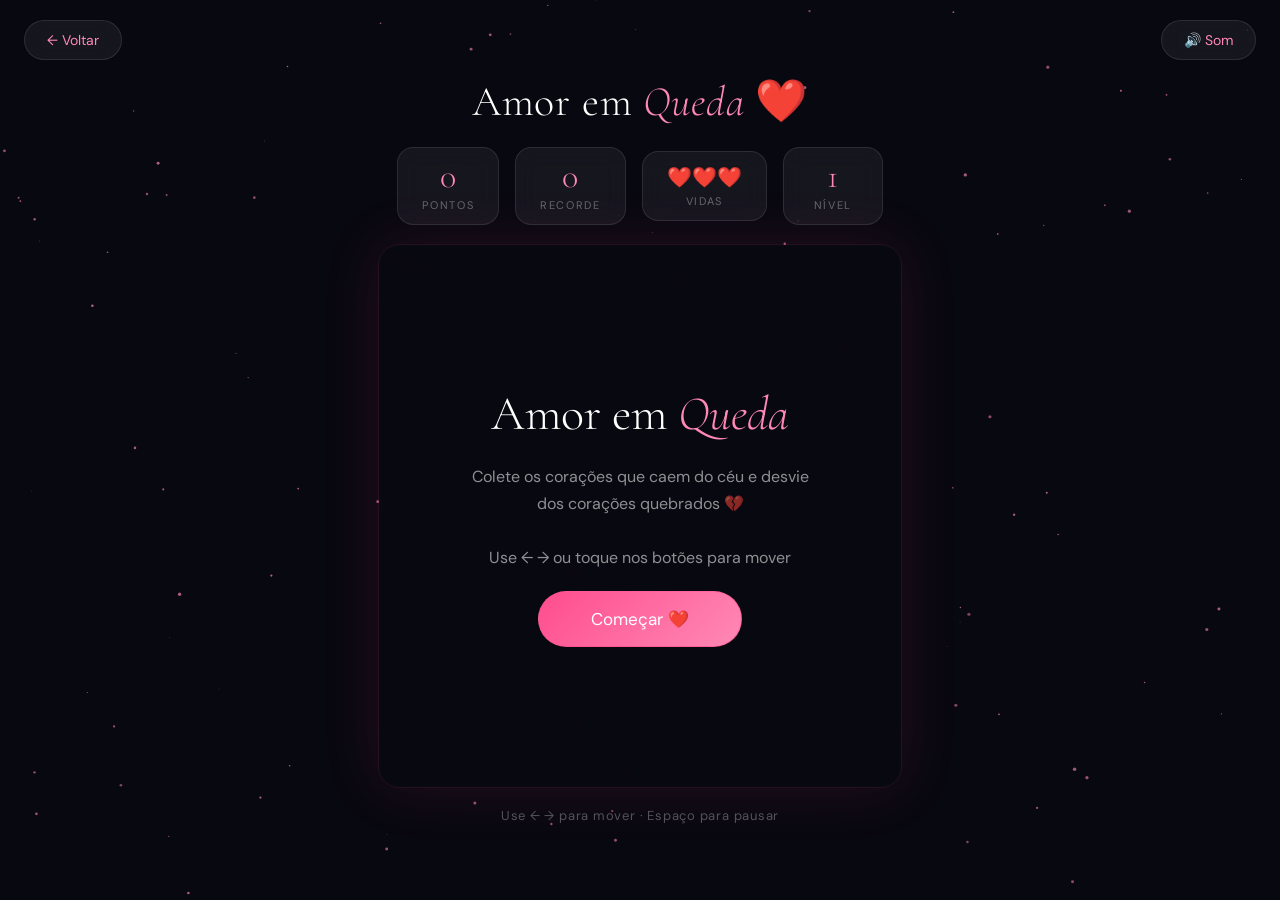
<file: templates/game.html>
<!DOCTYPE html>
<html lang="pt-BR">
<head>
    <meta charset="UTF-8">
    <meta name="viewport" content="width=device-width, initial-scale=1.0">
    <title>Amor em Queda ❤️</title>
    <link href="https://fonts.googleapis.com/css2?family=Cormorant+Garamond:ital,wght@0,300;0,600;1,400&family=DM+Sans:wght@300;400;500&display=swap" rel="stylesheet">
    <style>
        *, *::before, *::after { margin:0; padding:0; box-sizing:border-box; }

        :root {
            --rosa:   #ff4d8d;
            --rosa2:  #ff89b5;
            --rosa3:  #ffc2d9;
            --escuro: #080810;
            --card:   rgba(255,255,255,0.06);
            --borda:  rgba(255,255,255,0.1);
        }

        body {
            background: var(--escuro);
            color: #fff;
            font-family: 'DM Sans', sans-serif;
            display: flex;
            flex-direction: column;
            align-items: center;
            justify-content: center;
            min-height: 100vh;
            overflow: hidden;
            user-select: none;
        }

        #bgCanvas {
            position: fixed;
            inset: 0;
            z-index: 0;
            pointer-events: none;
        }

        .wrapper {
            position: relative;
            z-index: 1;
            display: flex;
            flex-direction: column;
            align-items: center;
            gap: 20px;
            width: 100%;
            padding: 20px;
        }

        /* ── VOLTAR ── */
        .btn-voltar {
            position: fixed;
            top: 20px; left: 24px;
            background: var(--card);
            border: 1px solid var(--borda);
            color: var(--rosa2);
            padding: 10px 22px;
            border-radius: 40px;
            font-family: 'DM Sans', sans-serif;
            font-size: 14px;
            cursor: pointer;
            text-decoration: none;
            backdrop-filter: blur(12px);
            transition: background .3s, box-shadow .3s;
            z-index: 999;
        }
        .btn-voltar:hover {
            background: rgba(255,77,141,0.2);
            box-shadow: 0 0 20px rgba(255,77,141,0.3);
        }

        /* ── SOM TOGGLE ── */
        .btn-som {
            position: fixed;
            top: 20px; right: 24px;
            background: var(--card);
            border: 1px solid var(--borda);
            color: var(--rosa2);
            padding: 10px 22px;
            border-radius: 40px;
            font-family: 'DM Sans', sans-serif;
            font-size: 14px;
            cursor: pointer;
            backdrop-filter: blur(12px);
            transition: background .3s, box-shadow .3s;
            z-index: 999;
        }
        .btn-som:hover {
            background: rgba(255,77,141,0.2);
            box-shadow: 0 0 20px rgba(255,77,141,0.3);
        }

        /* ── TITLE ── */
        .game-title {
            font-family: 'Cormorant Garamond', serif;
            font-size: 42px;
            font-weight: 300;
            color: #fff;
            letter-spacing: .02em;
            text-align: center;
        }
        .game-title em { color: var(--rosa2); font-style: italic; }

        /* ── HUD ── */
        .hud {
            display: flex;
            gap: 16px;
            align-items: center;
            flex-wrap: wrap;
            justify-content: center;
        }
        .hud-item {
            background: var(--card);
            border: 1px solid var(--borda);
            border-radius: 16px;
            padding: 12px 24px;
            text-align: center;
            min-width: 100px;
            backdrop-filter: blur(12px);
        }
        .hud-val {
            font-family: 'Cormorant Garamond', serif;
            font-size: 34px;
            font-weight: 300;
            color: var(--rosa2);
            line-height: 1;
        }
        .hud-label {
            font-size: 11px;
            letter-spacing: .15em;
            text-transform: uppercase;
            color: rgba(255,255,255,0.35);
            margin-top: 4px;
        }
        .vidas-display { display: flex; gap: 4px; font-size: 20px; justify-content: center; }

        /* ── CANVAS ── */
        #gameCanvas {
            border-radius: 20px;
            border: 1px solid var(--borda);
            background: rgba(255,255,255,0.03);
            backdrop-filter: blur(4px);
            box-shadow: 0 0 60px rgba(255,77,141,0.12), 0 0 0 1px rgba(255,77,141,0.08);
            display: block;
            cursor: none;
        }

        /* ── MOBILE ── */
        .controles-mobile {
            display: none;
            gap: 20px;
        }
        .btn-ctrl {
            width: 72px; height: 72px;
            border-radius: 50%;
            background: var(--card);
            border: 1px solid var(--borda);
            color: var(--rosa2);
            font-size: 28px;
            display: flex; align-items: center; justify-content: center;
            cursor: pointer;
            transition: background .2s, box-shadow .2s;
            -webkit-tap-highlight-color: transparent;
        }
        .btn-ctrl:active {
            background: rgba(255,77,141,0.25);
            box-shadow: 0 0 20px rgba(255,77,141,0.4);
        }

        /* ── OVERLAY ── */
        .overlay {
            position: absolute;
            inset: 0;
            display: flex;
            flex-direction: column;
            align-items: center;
            justify-content: center;
            gap: 20px;
            background: rgba(8,8,16,0.82);
            border-radius: 20px;
            backdrop-filter: blur(8px);
            z-index: 10;
        }
        .overlay h2 {
            font-family: 'Cormorant Garamond', serif;
            font-size: 48px;
            font-weight: 300;
            color: #fff;
        }
        .overlay h2 em { color: var(--rosa2); }
        .overlay p {
            font-size: 16px;
            color: rgba(255,255,255,0.55);
            text-align: center;
            line-height: 1.7;
            max-width: 340px;
        }
        .overlay .score-final {
            font-family: 'Cormorant Garamond', serif;
            font-size: 28px;
            color: var(--rosa2);
        }
        .btn-play {
            padding: 16px 52px;
            border-radius: 60px;
            border: 1.5px solid rgba(255,77,141,0.5);
            background: linear-gradient(135deg, var(--rosa), var(--rosa2));
            color: #fff;
            font-family: 'DM Sans', sans-serif;
            font-size: 17px;
            cursor: pointer;
            transition: transform .3s, box-shadow .3s;
        }
        .btn-play:hover {
            transform: scale(1.06);
            box-shadow: 0 0 40px rgba(255,77,141,0.5);
        }

        .canvas-wrap { position: relative; }

        .instrucoes {
            font-size: 13px;
            color: rgba(255,255,255,0.3);
            letter-spacing: .06em;
            text-align: center;
        }

        @media (max-width: 600px) {
            .controles-mobile { display: flex; }
            .instrucoes { display: none; }
            .game-title { font-size: 30px; }
            #gameCanvas { width: 340px !important; height: 440px !important; }
        }
    </style>
</head>
<body>

<canvas id="bgCanvas"></canvas>

<a class="btn-voltar" href="/">← Voltar</a>
<button class="btn-som" id="btnSom" onclick="toggleSom()">🔊 Som</button>

<div class="wrapper">

    <div class="game-title">Amor em <em>Queda</em> ❤️</div>

    <div class="hud">
        <div class="hud-item">
            <div class="hud-val" id="hudPontos">0</div>
            <div class="hud-label">Pontos</div>
        </div>
        <div class="hud-item">
            <div class="hud-val" id="hudRecord">0</div>
            <div class="hud-label">Recorde</div>
        </div>
        <div class="hud-item">
            <div class="vidas-display" id="hudVidas">❤️❤️❤️</div>
            <div class="hud-label">Vidas</div>
        </div>
        <div class="hud-item">
            <div class="hud-val" id="hudNivel">1</div>
            <div class="hud-label">Nível</div>
        </div>
    </div>

    <div class="canvas-wrap">
        <canvas id="gameCanvas" width="520" height="540"></canvas>

        <div class="overlay" id="overlayInicio">
            <h2>Amor em <em>Queda</em></h2>
            <p>Colete os corações que caem do céu e desvie dos corações quebrados 💔<br><br>Use ← → ou toque nos botões para mover</p>
            <button class="btn-play" onclick="iniciarJogo()">Começar ❤️</button>
        </div>

        <div class="overlay" id="overlayGameOver" style="display:none;">
            <h2><em>Fim</em> do Jogo</h2>
            <p class="score-final" id="textoFinal">Você coletou 0 corações</p>
            <p id="msgFinal">Continue tentando, meu amor ❤️</p>
            <button class="btn-play" onclick="iniciarJogo()">Tentar de Novo ❤️</button>
        </div>
    </div>

    <div class="controles-mobile">
        <button class="btn-ctrl" id="btnEsq">←</button>
        <button class="btn-ctrl" id="btnDir">→</button>
    </div>

    <p class="instrucoes">Use ← → para mover · Espaço para pausar</p>

</div>

<script>
// ══════════════════════════════════════════
//   WEB AUDIO — EFEITOS SONOROS
// ══════════════════════════════════════════
let audioCtx = null;
let somAtivado = true;

function getAudioCtx() {
    if (!audioCtx) audioCtx = new (window.AudioContext || window.webkitAudioContext)();
    return audioCtx;
}

function toggleSom() {
    somAtivado = !somAtivado;
    document.getElementById('btnSom').textContent = somAtivado ? '🔊 Som' : '🔇 Mudo';
}

// Utilitário: cria oscilador simples com envelope ADSR
function tocar(freq, tipo, duracao, vol, pitchFim) {
    if (!somAtivado) return;
    try {
        const ctx  = getAudioCtx();
        const osc  = ctx.createOscillator();
        const gain = ctx.createGain();
        osc.connect(gain);
        gain.connect(ctx.destination);
        osc.type = tipo || 'sine';
        osc.frequency.setValueAtTime(freq, ctx.currentTime);
        if (pitchFim) osc.frequency.linearRampToValueAtTime(pitchFim, ctx.currentTime + duracao);
        gain.gain.setValueAtTime(0, ctx.currentTime);
        gain.gain.linearRampToValueAtTime(vol, ctx.currentTime + 0.01);
        gain.gain.linearRampToValueAtTime(0, ctx.currentTime + duracao);
        osc.start(ctx.currentTime);
        osc.stop(ctx.currentTime + duracao);
    } catch(e) {}
}

// ── coração coletado: acordes ascendentes alegres
function sfxColetarCoracao(pts) {
    const base = 440 + pts * 6;
    tocar(base,        'sine',     0.12, 0.22, base * 1.5);
    setTimeout(() => tocar(base * 1.26, 'sine', 0.1,  0.18), 60);
    setTimeout(() => tocar(base * 1.5,  'sine', 0.14, 0.15), 110);
}

// ── combo: acorde brilhante subindo
function sfxCombo(comboN) {
    const freqs = [523, 659, 784, 1047, 1319];
    const n = Math.min(comboN - 1, freqs.length - 1);
    for (let i = 0; i <= n; i++) {
        setTimeout(() => tocar(freqs[i], 'triangle', 0.15, 0.2, freqs[i] * 1.1), i * 55);
    }
}

// ── super combo: fanfarra
function sfxSuperCombo() {
    const seq = [523, 659, 784, 1047, 784, 1047, 1319];
    seq.forEach((f, i) => setTimeout(() => tocar(f, 'triangle', 0.13, 0.28, f * 1.08), i * 60));
}

// ── dano: som grave descendente
function sfxDano() {
    tocar(220, 'sawtooth', 0.25, 0.3, 90);
    setTimeout(() => tocar(110, 'sawtooth', 0.2, 0.18), 80);
}

// ── nível: fanfarra curta
function sfxNivel() {
    const seq = [523, 659, 784, 1047];
    seq.forEach((f, i) => setTimeout(() => tocar(f, 'square', 0.1, 0.2), i * 80));
    setTimeout(() => tocar(1047, 'sine', 0.3, 0.25, 1319), 340);
}

// ── game over: descida triste
function sfxGameOver() {
    const seq = [440, 370, 311, 261, 220];
    seq.forEach((f, i) => setTimeout(() => tocar(f, 'triangle', 0.22, 0.28), i * 120));
}

// ── pausar: bip neutro
function sfxPausa() {
    tocar(660, 'sine', 0.08, 0.15);
    setTimeout(() => tocar(440, 'sine', 0.08, 0.12), 90);
}

// ── iniciar: jingle de boas-vindas
function sfxIniciar() {
    const seq = [330, 392, 494, 659];
    seq.forEach((f, i) => setTimeout(() => tocar(f, 'sine', 0.12, 0.2, f * 1.05), i * 90));
}

// ══════════════════════════════════════════
//   BG ESTRELAS
// ══════════════════════════════════════════
const bgCanvas = document.getElementById('bgCanvas');
const bgCtx = bgCanvas.getContext('2d');
bgCanvas.width = window.innerWidth;
bgCanvas.height = window.innerHeight;
window.addEventListener('resize', () => {
    bgCanvas.width  = window.innerWidth;
    bgCanvas.height = window.innerHeight;
});

const stars = Array.from({length: 120}, () => ({
    x: Math.random() * window.innerWidth,
    y: Math.random() * window.innerHeight,
    r: Math.random() * 1.4 + 0.3,
    a: Math.random(),
    speed: Math.random() * 0.008 + 0.003
}));

(function animBg() {
    bgCtx.clearRect(0, 0, bgCanvas.width, bgCanvas.height);
    stars.forEach(s => {
        s.a += s.speed;
        const alpha = (Math.sin(s.a) * 0.5 + 0.5) * 0.6 + 0.1;
        bgCtx.beginPath();
        bgCtx.arc(s.x, s.y, s.r, 0, Math.PI * 2);
        bgCtx.fillStyle = `rgba(255,137,181,${alpha})`;
        bgCtx.fill();
    });
    requestAnimationFrame(animBg);
})();

// ══════════════════════════════════════════
//   JOGO
// ══════════════════════════════════════════
const canvas = document.getElementById('gameCanvas');
const ctx    = canvas.getContext('2d');
const W = canvas.width, H = canvas.height;

let rodando = false, pausado = false;
let pontos = 0, vidas = 3, nivel = 1, record = 0;
let frameId;

const jogador = {
    x: W/2, y: H - 70,
    w: 52, h: 52,
    vel: 0, maxVel: 6, acel: 0.7, atrito: 0.82,
    piscando: false, piscarTimer: 0
};

let coracoes = [], flechas = [], particulas = [], flocos = [];

const keys = { left: false, right: false };
document.addEventListener('keydown', e => {
    if (e.key === 'ArrowLeft')  keys.left  = true;
    if (e.key === 'ArrowRight') keys.right = true;
    if (e.key === ' ') { e.preventDefault(); togglePausa(); }
});
document.addEventListener('keyup', e => {
    if (e.key === 'ArrowLeft')  keys.left  = false;
    if (e.key === 'ArrowRight') keys.right = false;
});

const btnEsq = document.getElementById('btnEsq');
const btnDir = document.getElementById('btnDir');
btnEsq.addEventListener('touchstart', e => { e.preventDefault(); keys.left = true; });
btnEsq.addEventListener('touchend',   e => { e.preventDefault(); keys.left = false; });
btnDir.addEventListener('touchstart', e => { e.preventDefault(); keys.right = true; });
btnDir.addEventListener('touchend',   e => { e.preventDefault(); keys.right = false; });

function togglePausa() {
    if (!rodando) return;
    pausado = !pausado;
    sfxPausa();
    if (!pausado) loop();
}

function iniciarJogo() {
    // Inicializa o AudioContext no primeiro clique do usuário
    getAudioCtx();
    sfxIniciar();

    document.getElementById('overlayInicio').style.display   = 'none';
    document.getElementById('overlayGameOver').style.display = 'none';
    pontos = 0; vidas = 3; nivel = 1;
    jogador.x = W/2; jogador.vel = 0; jogador.piscando = false;
    coracoes = []; flechas = []; particulas = []; flocos = [];
    rodando = true; pausado = false;
    cancelAnimationFrame(frameId);
    atualizarHUD();
    loop();
}

// ── SPAWNERS ──
let tickCoracao = 0, tickFlecha = 0, tickFloco = 0;

function spawnCoracao() {
    const tipos = [
        { emoji: '❤️', pts: 10, r: 22 },
        { emoji: '💕', pts: 15, r: 20 },
        { emoji: '💖', pts: 20, r: 22 },
        { emoji: '🌹', pts: 25, r: 20 },
        { emoji: '⭐', pts: 30, r: 18 },
    ];
    const t = tipos[Math.floor(Math.random() * tipos.length)];
    coracoes.push({
        x: Math.random() * (W - 60) + 30,
        y: -30,
        r: t.r,
        emoji: t.emoji,
        pts: t.pts,
        vel: 1.5 + nivel * 0.4 + Math.random() * 0.8,
        ang: 0, angVel: (Math.random() - 0.5) * 0.06,
        escala: 1, escalaDir: 0.003
    });
}

function spawnFlecha() {
    flechas.push({
        x: Math.random() * (W - 60) + 30,
        y: -30,
        r: 20,
        vel: 2 + nivel * 0.5 + Math.random() * 1.2,
        ang: 0, angVel: (Math.random() - 0.5) * 0.08
    });
}

function spawnFloco() {
    flocos.push({
        x: Math.random() * W,
        y: -10,
        r: Math.random() * 3 + 1,
        vel: Math.random() * 0.8 + 0.3,
        alpha: Math.random() * 0.25 + 0.05,
        drift: (Math.random() - 0.5) * 0.5
    });
}

function spawnParticulas(x, y, cor) {
    for (let i = 0; i < 14; i++) {
        const ang = Math.random() * Math.PI * 2;
        const spd = Math.random() * 4 + 1.5;
        particulas.push({
            x, y,
            vx: Math.cos(ang) * spd,
            vy: Math.sin(ang) * spd,
            r: Math.random() * 5 + 2,
            alpha: 1, cor,
            emoji: Math.random() < 0.4 ? '❤' : null
        });
    }
}

// ── DESENHOS ──
function desenharJogador() {
    if (jogador.piscando && Math.floor(jogador.piscarTimer / 4) % 2 === 0) return;
    ctx.save();
    ctx.translate(jogador.x, jogador.y);
    ctx.shadowColor = '#ff4d8d';
    ctx.shadowBlur = 22;
    ctx.font = '44px serif';
    ctx.textAlign = 'center';
    ctx.textBaseline = 'middle';
    ctx.fillText('💝', 0, 0);
    const t = Date.now() / 800;
    ctx.shadowBlur = 8;
    ctx.font = '14px serif';
    ctx.fillText('✨', Math.cos(t) * 28,           Math.sin(t) * 14 - 8);
    ctx.fillText('✨', Math.cos(t + Math.PI) * 28, Math.sin(t + Math.PI) * 14 - 8);
    ctx.restore();
}

function desenharCoracao(c) {
    ctx.save();
    ctx.translate(c.x, c.y);
    ctx.rotate(c.ang);
    ctx.scale(c.escala, c.escala);
    ctx.shadowColor = '#ff89b5';
    ctx.shadowBlur = 14;
    ctx.font = `${c.r * 2}px serif`;
    ctx.textAlign = 'center';
    ctx.textBaseline = 'middle';
    ctx.fillText(c.emoji, 0, 0);
    ctx.restore();
}

function desenharFlecha(f) {
    ctx.save();
    ctx.translate(f.x, f.y);
    ctx.rotate(f.ang);
    ctx.shadowColor = '#888';
    ctx.shadowBlur = 10;
    ctx.font = `${f.r * 2}px serif`;
    ctx.textAlign = 'center';
    ctx.textBaseline = 'middle';
    ctx.fillText('💔', 0, 0);
    ctx.restore();
}

function desenharParticulas() {
    particulas.forEach(p => {
        ctx.save();
        ctx.globalAlpha = p.alpha;
        if (p.emoji) {
            ctx.font = `${p.r * 2.5}px serif`;
            ctx.textAlign = 'center';
            ctx.textBaseline = 'middle';
            ctx.fillText(p.emoji, p.x, p.y);
        } else {
            ctx.beginPath();
            ctx.arc(p.x, p.y, p.r, 0, Math.PI * 2);
            ctx.fillStyle = p.cor;
            ctx.fill();
        }
        ctx.restore();
    });
}

function desenharFlocos() {
    flocos.forEach(f => {
        ctx.save();
        ctx.globalAlpha = f.alpha;
        ctx.beginPath();
        ctx.arc(f.x, f.y, f.r, 0, Math.PI * 2);
        ctx.fillStyle = 'rgba(255,137,181,1)';
        ctx.fill();
        ctx.restore();
    });
}

function desenharFundo() {
    const grad = ctx.createLinearGradient(0, 0, 0, H);
    grad.addColorStop(0, 'rgba(20,10,30,0.98)');
    grad.addColorStop(1, 'rgba(8,8,16,0.98)');
    ctx.fillStyle = grad;
    ctx.fillRect(0, 0, W, H);
    ctx.strokeStyle = 'rgba(255,77,141,0.04)';
    ctx.lineWidth = 1;
    for (let x = 0; x < W; x += 40) { ctx.beginPath(); ctx.moveTo(x,0); ctx.lineTo(x,H); ctx.stroke(); }
    for (let y = 0; y < H; y += 40) { ctx.beginPath(); ctx.moveTo(0,y); ctx.lineTo(W,y); ctx.stroke(); }
    const gradChao = ctx.createLinearGradient(0, H-3, 0, H);
    gradChao.addColorStop(0, 'rgba(255,77,141,0.5)');
    gradChao.addColorStop(1, 'rgba(255,77,141,0)');
    ctx.fillStyle = gradChao;
    ctx.fillRect(0, H-3, W, 3);
    ctx.strokeStyle = 'rgba(255,77,141,0.12)';
    ctx.lineWidth = 1;
    ctx.setLineDash([8, 8]);
    ctx.beginPath(); ctx.moveTo(0, H-50); ctx.lineTo(W, H-50); ctx.stroke();
    ctx.setLineDash([]);
}

function desenharPausado() {
    ctx.save();
    ctx.fillStyle = 'rgba(8,8,16,0.75)';
    ctx.fillRect(0, 0, W, H);
    ctx.font = '300 48px Cormorant Garamond, serif';
    ctx.fillStyle = 'rgba(255,137,181,0.9)';
    ctx.textAlign = 'center';
    ctx.textBaseline = 'middle';
    ctx.fillText('Pausado ❤️', W/2, H/2 - 14);
    ctx.font = '14px DM Sans, sans-serif';
    ctx.fillStyle = 'rgba(255,255,255,0.35)';
    ctx.fillText('Pressione Espaço para continuar', W/2, H/2 + 30);
    ctx.restore();
}

// ── COLISÃO ──
function colidiu(a, bx, by, br) {
    const dx = a.x - bx, dy = a.y - by;
    return Math.sqrt(dx*dx + dy*dy) < (a.r||22) + br - 6;
}

// ── NÍVEL ──
function checarNivel() {
    const novoNivel = Math.floor(pontos / 150) + 1;
    if (novoNivel > nivel) {
        nivel = novoNivel;
        sfxNivel();
        mostrarMensagem(`Nível ${nivel}! 🌟`);
    }
}

let mensagemAtual = null;
function mostrarMensagem(txt) {
    mensagemAtual = { txt, alpha: 1, y: H/2 - 60, timer: 90 };
}
function desenharMensagem() {
    if (!mensagemAtual) return;
    mensagemAtual.timer--;
    mensagemAtual.y -= 0.5;
    mensagemAtual.alpha = Math.min(1, mensagemAtual.timer / 30);
    ctx.save();
    ctx.globalAlpha = mensagemAtual.alpha;
    ctx.font = 'italic 300 36px Cormorant Garamond, serif';
    ctx.fillStyle = '#ffc2d9';
    ctx.textAlign = 'center';
    ctx.textBaseline = 'middle';
    ctx.fillText(mensagemAtual.txt, W/2, mensagemAtual.y);
    ctx.restore();
    if (mensagemAtual.timer <= 0) mensagemAtual = null;
}

// ── COMBO ──
let combo = 0, comboTimer = 0;
function desenharCombo() {
    if (combo < 2) return;
    comboTimer = Math.max(comboTimer - 1, 0);
    if (comboTimer <= 0) { combo = 0; return; }
    const alpha = Math.min(1, comboTimer / 30);
    ctx.save();
    ctx.globalAlpha = alpha;
    ctx.font = `500 ${18 + combo * 2}px DM Sans, sans-serif`;
    ctx.fillStyle = '#ff89b5';
    ctx.textAlign = 'right';
    ctx.textBaseline = 'top';
    ctx.fillText(`x${combo} combo! ❤`, W - 16, 16);
    ctx.restore();
}

// ── GAME OVER ──
function gameOver() {
    rodando = false;
    cancelAnimationFrame(frameId);
    sfxGameOver();
    if (pontos > record) record = pontos;
    atualizarHUD();
    const msgs = [
        'Continue tentando, meu amor ❤️',
        'Você é incrível, tente de novo! 💕',
        'Quase lá, não desista! 🌹',
        'Cada tentativa é uma vitória! 💖'
    ];
    document.getElementById('textoFinal').textContent = `Você coletou ${pontos} corações`;
    document.getElementById('msgFinal').textContent   = msgs[Math.floor(Math.random() * msgs.length)];
    document.getElementById('overlayGameOver').style.display = 'flex';
}

// ── HUD ──
function atualizarHUD() {
    document.getElementById('hudPontos').textContent = pontos;
    document.getElementById('hudRecord').textContent = record;
    document.getElementById('hudNivel').textContent  = nivel;
    const vidasEl = document.getElementById('hudVidas');
    vidasEl.textContent = '❤️'.repeat(Math.max(0, vidas)) + '🖤'.repeat(Math.max(0, 3 - vidas));
}

// ── LOOP ──
let tick = 0;
function loop() {
    if (!rodando) return;
    if (pausado) {
        desenharFundo();
        desenharFlocos();
        desenharParticulas();
        desenharJogador();
        desenharPausado();
        return;
    }

    tick++;
    desenharFundo();

    // Flocos
    tickFloco++;
    if (tickFloco % 4 === 0) spawnFloco();
    flocos.forEach(f => { f.y += f.vel; f.x += f.drift; });
    flocos = flocos.filter(f => f.y < H + 10);
    desenharFlocos();

    // Mover jogador
    if (keys.left)  jogador.vel -= jogador.acel;
    if (keys.right) jogador.vel += jogador.acel;
    jogador.vel *= jogador.atrito;
    jogador.vel = Math.max(-(jogador.maxVel + nivel*0.3), Math.min(jogador.maxVel + nivel*0.3, jogador.vel));
    jogador.x  += jogador.vel;
    jogador.x   = Math.max(30, Math.min(W - 30, jogador.x));

    // Spawn
    const intervaloC = Math.max(28, 60 - nivel * 5);
    tickCoracao++;
    if (tickCoracao % intervaloC === 0) spawnCoracao();

    const intervaloF = Math.max(55, 120 - nivel * 8);
    tickFlecha++;
    if (tickFlecha % intervaloF === 0) spawnFlecha();

    // Atualizar posições
    coracoes.forEach(c => {
        c.y += c.vel; c.ang += c.angVel;
        c.escala += c.escalaDir;
        if (c.escala > 1.12 || c.escala < 0.88) c.escalaDir *= -1;
    });
    flechas.forEach(f => { f.y += f.vel; f.ang += f.angVel; });

    // Colisões
    if (!jogador.piscando) {
        coracoes = coracoes.filter(c => {
            if (colidiu(jogador, c.x, c.y, c.r)) {
                const bonus = combo >= 3 ? 2 : 1;
                pontos += c.pts * bonus;
                combo++;
                comboTimer = 80;
                spawnParticulas(c.x, c.y, '#ff89b5');

                // Efeitos sonoros por tipo de coleta
                if (combo >= 5) {
                    sfxSuperCombo();
                    mostrarMensagem(`SUPER COMBO x${combo}! 💖`);
                } else if (combo >= 3) {
                    sfxCombo(combo);
                    mostrarMensagem(`Combo x${combo}! 💕`);
                } else {
                    sfxColetarCoracao(c.pts);
                    mostrarMensagem(`+${c.pts * bonus}`);
                }

                checarNivel();
                atualizarHUD();
                return false;
            }
            if (c.y > H + 30) { combo = 0; return false; }
            return true;
        });

        flechas = flechas.filter(f => {
            if (colidiu(jogador, f.x, f.y, f.r)) {
                vidas--;
                combo = 0;
                jogador.piscando = true;
                jogador.piscarTimer = 90;
                spawnParticulas(jogador.x, jogador.y, '#888');
                sfxDano();
                atualizarHUD();
                if (vidas <= 0) { gameOver(); return false; }
                return false;
            }
            if (f.y > H + 30) return false;
            return true;
        });
    }

    // Piscar
    if (jogador.piscando) {
        jogador.piscarTimer--;
        if (jogador.piscarTimer <= 0) jogador.piscando = false;
    }

    // Partículas
    particulas.forEach(p => {
        p.x += p.vx; p.y += p.vy;
        p.vy += 0.12; p.vx *= 0.97;
        p.alpha -= 0.028; p.r *= 0.97;
    });
    particulas = particulas.filter(p => p.alpha > 0.02);

    // Desenhar tudo
    coracoes.forEach(desenharCoracao);
    flechas.forEach(desenharFlecha);
    desenharParticulas();
    desenharJogador();
    desenharMensagem();
    desenharCombo();

    frameId = requestAnimationFrame(loop);
}
</script>
</body>
</html>
</file>
